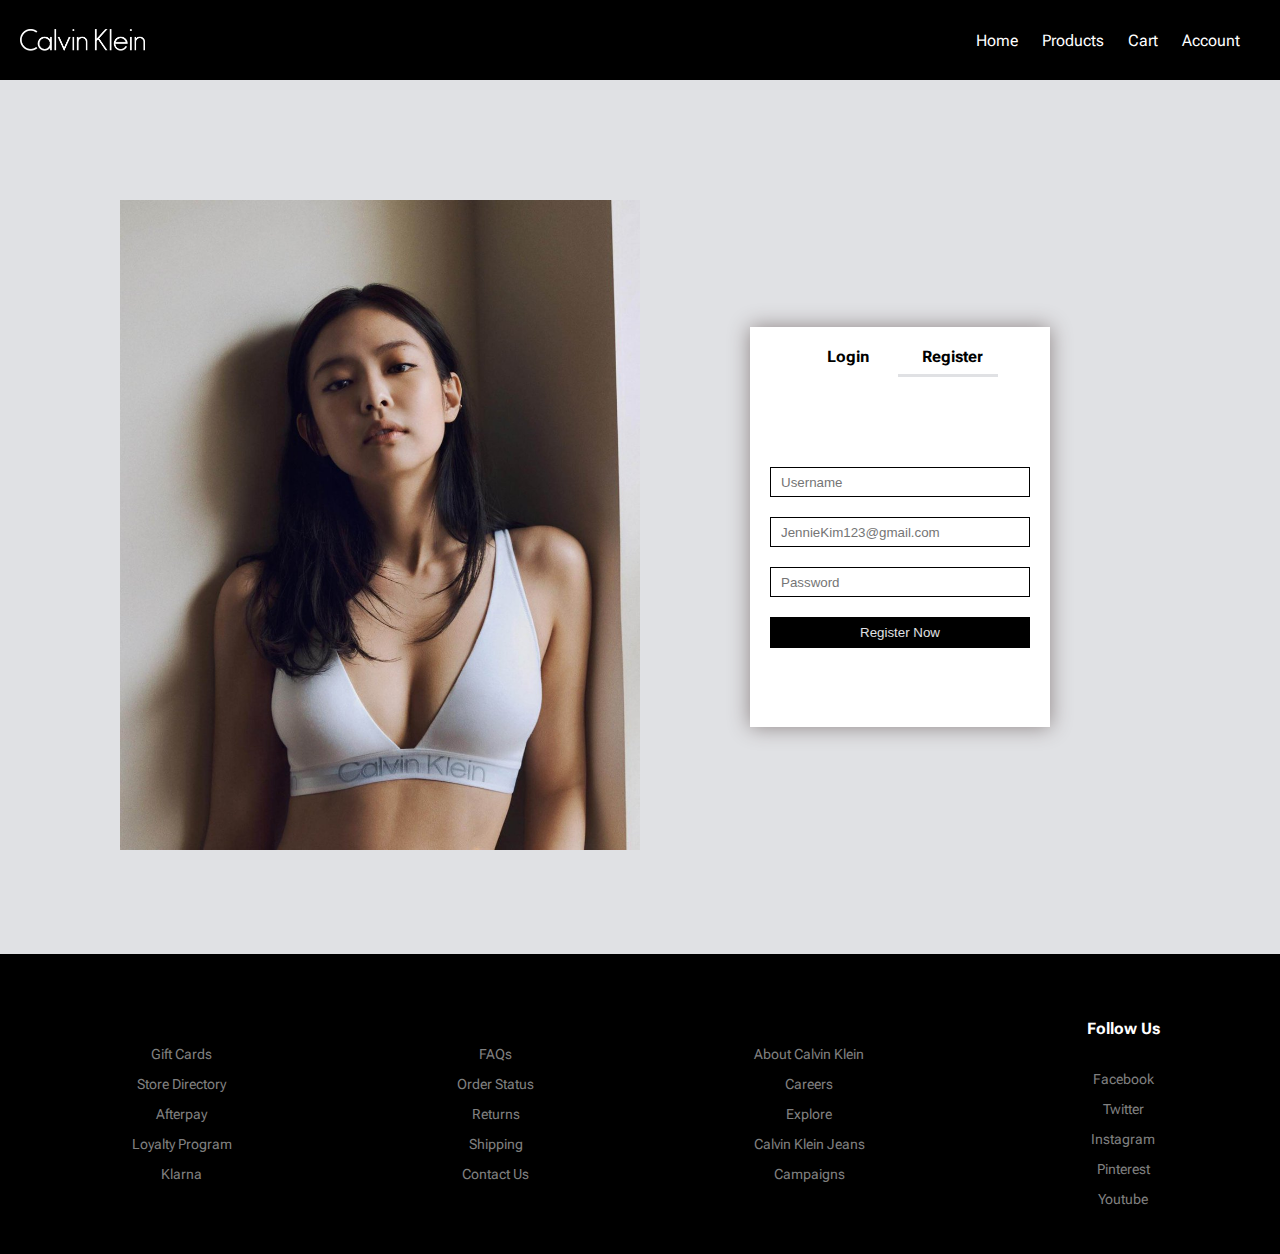
<file: account.html>
<!DOCTYPE html>
<html lang="en">
  <head>
    <meta charset="UTF-8" />
    <meta http-equiv="X-UA-Compatible" content="IE=edge" />
    <meta name="viewport" content="width=device-width, initial-scale=1.0" />
    <title>Account Page</title>
    <link rel="stylesheet" href="account.css" />
    <link
      href="https://fonts.googleapis.com/css2?family=Roboto+Flex:opsz,wght@8..144,200&display=swap"
      rel="stylesheet"
    />
    <link
      href="https://fonts.googleapis.com/css2?family=Roboto&display=swap"
      rel="stylesheet"
    />
    <link
      href="https://maxcdn.bootstrapcdn.com/font-awesome/4.2.0/css/font-awesome.min.css"
      rel="stylesheet"
    />
  </head>
  <body>
    <!-------header--------->
    <div class="header">
      <div id="nav-bar">
        <img src="img/ckwhite.png" alt="logo" width="125px" />
        <nav>
          <ul id="MenuItems">
            <li><a href="index.html" class="nav-link">Home</a></li>
            <li><a href="product.html" class="nav-link">Products</a></li>
            <li><a href="cart.html" class="nav-link">Cart</a></li>
            <li><a href="#order" class="nav-link">Account</a></li>
          </ul>
        </nav>
        <img src="img/icon.jpg" class="menu-icon" onclick="menutoggle()">
      </div>
    </div>
    <!------header end-------->
    <!------account--------->
    <div class="account-page">
      <div class="container2">
        <div class="row">
          <div class="col-2">
            <img src="img/jeno.jpg" width="100%" />
          </div>
          <div class="col-2">
            <div class="form-container">
              <div class="form-btn">
                <span onclick="login()">Login</span>
                <span onclick="register()">Register</span>
                <hr id="indicator" />
              </div>
              <form id="loginform">
                <input type="text" placeholder="Username" />
                <input type="password" placeholder="Password" />
                <button type="submit" class="btn">Login</button>
                <a href="" style="color: black">Forgot password</a>
              </form>
                <form id="regform" action="thankyou.html" method="get">
                  <input
                    type="Username"
                    name="Username"
                    id="Username"
                    placeholder="Username"
                  />
                  <input
                    type="email"
                    name="email"
                    id="email"
                    placeholder="JennieKim123@gmail.com"
                  />
                  <input type="password" placeholder="Password" />

                  <button type="submit" class="btn" input type="submit">
                    Register Now
                  </button>
                </form>
              </form>
            </div>
          </div>
        </div>
      </div>
    </div>
    <!-----Footer----->
    <div class="footer">
      <div class="container3">
        <div class="row">
          <div class="footer-col-1">
            <ul>
              <li>Gift Cards</li>
              <li>Store Directory</li>
              <li>Afterpay</li>
              <li>Loyalty Program</li>
              <li>Klarna</li>
            </ul>
          </div>
          <div class="footer-col-2">
            <ul>
              <li>FAQs</li>
              <li>Order Status</li>
              <li>Returns</li>
              <li>Shipping</li>
              <li>Contact Us</li>
            </ul>
          </div>
          <div class="footer-col-3">
            <ul>
              <li>About Calvin Klein</li>
              <li>Careers</li>
              <li>Explore</li>
              <li>Calvin Klein Jeans</li>
              <li>Campaigns</li>
            </ul>
          </div>
          <div class="footer-col-4">
            <h3>Follow Us</h3>
            <ul>
              <li>Facebook</li>
              <li>Twitter</li>
              <li>Instagram</li>
              <li>Pinterest</li>
              <li>Youtube</li>
            </ul>
          </div>
        </div>
      </div>
    </div>
    <!-----footer end------>
    <script>
      const loginform = document.getElementById("loginform");
      const regform = document.getElementById("regform");
      const indicator = document.getElementById("indicator");

      function register() {
        regform.style.transform = "translateX(0px)";
        loginform.style.transform = "translateX(0px)";
        indicator.style.transform = "translateX(100px)";
      }

      function login() {
        regform.style.transform = "translateX(300px)";
        loginform.style.transform = "translateX(300px)";
        indicator.style.transform = "translateX(0px)";
      }
    </script>
    <script>
       const MenuItems = document.getElementById("MenuItems");

        MenuItems.style.maxHeight = "0px";

        function menutoggle(){
          if(MenuItems.style.maxHeight == "0px")
          {
            MenuItems.style.maxHeight = "200px";
          }
          else
          {MenuItems.style.maxHeight = "0px";
        }
        }
    </script>
  </body>
</html>
</file>
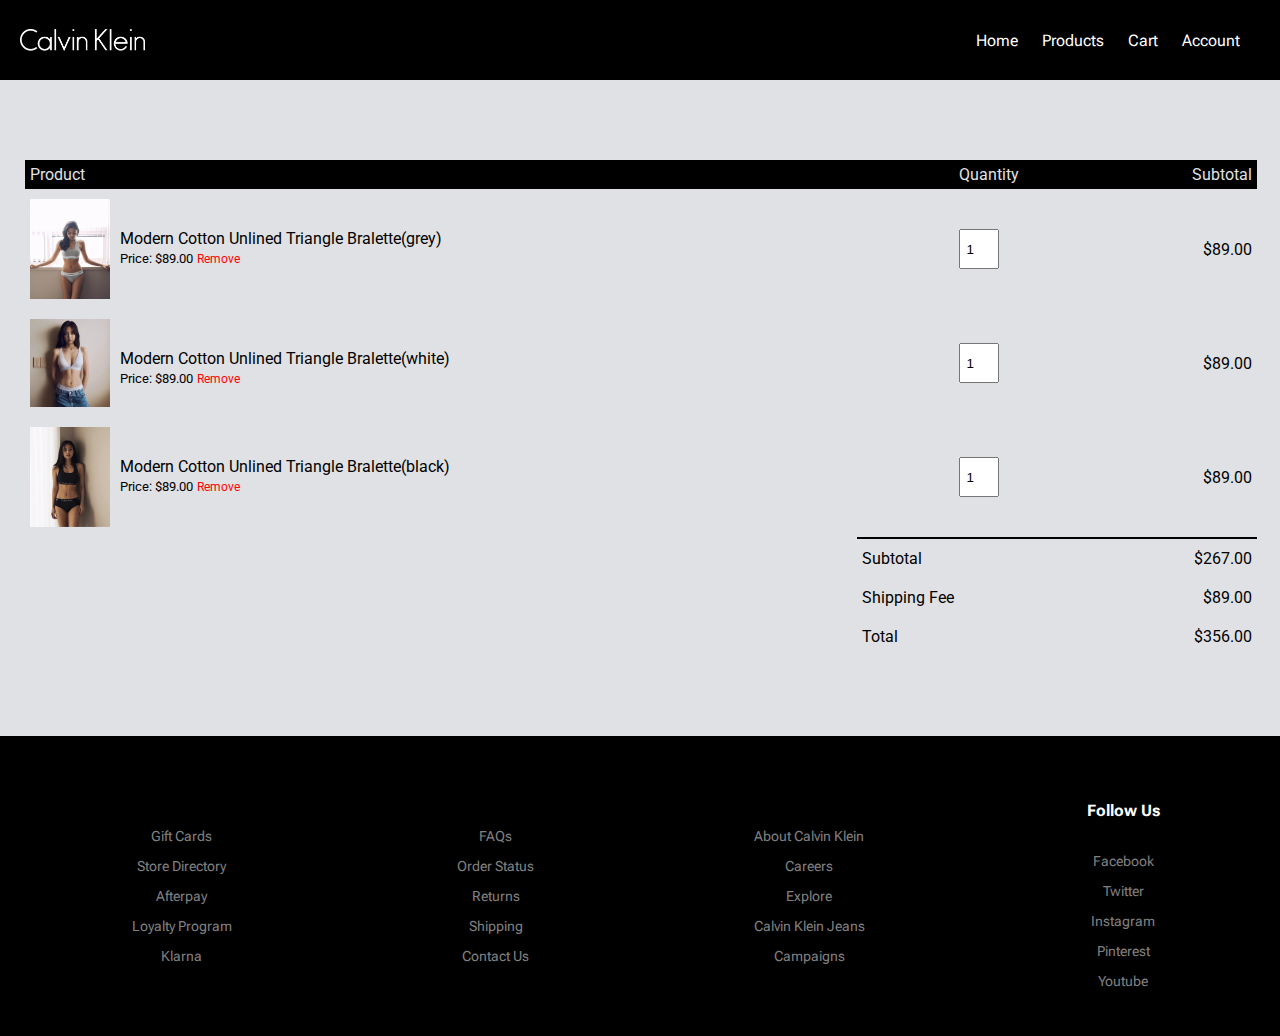
<file: cart.html>
<!DOCTYPE html>
<html lang="en">
  <head>
    <meta charset="UTF-8" />
    <meta http-equiv="X-UA-Compatible" content="IE=edge" />
    <meta name="viewport" content="width=device-width, initial-scale=1.0" />
    <title>Cart Page</title>
    <link rel="stylesheet" href="cart.css" />
    <link
      href="https://fonts.googleapis.com/css2?family=Roboto+Flex:opsz,wght@8..144,200&display=swap"
      rel="stylesheet"
    />
    <link
      href="https://fonts.googleapis.com/css2?family=Roboto&display=swap"
      rel="stylesheet"
    />
    <link
      href="https://maxcdn.bootstrapcdn.com/font-awesome/4.2.0/css/font-awesome.min.css"
      rel="stylesheet"
    />
  </head>
  <body>
    <!-------header--------->
    <div class="header">
      <div id="nav-bar">
        <img src="img/ckwhite.png" alt="logo" width="125px" />
        <nav>
          <ul id="MenuItems">
            <li><a href="index.html" class="nav-link">Home</a></li>
            <li><a href="product.html" class="nav-link">Products</a></li>
            <li><a href="cart.html" class="nav-link">Cart</a></li>
            <li><a href="account.html" class="nav-link">Account</a></li>
          </ul>
        </nav>
        <img src="img/icon.jpg" class="menu-icon" onclick="menutoggle()" />
      </div>
    </div>
    <!------header end-------->
    <!--------cart item------->
    <div class="container4 cart-page">
      <table>
        <tr>
          <th>Product</th>
          <th>Quantity</th>
          <th>Subtotal</th>
        </tr>
        <tr>
          <td>
            <div class="cart-info">
              <img src="img/pp1.jpg" width="300px" height="auto" />
              <div>
                <p>Modern Cotton Unlined Triangle Bralette(grey)</p>
                <small>Price: $89.00</small>
                <a href="">Remove</a>
              </div>
            </div>
          </td>
          <td><input type="number" value="1" /></td>
          <td>$89.00</td>
        </tr>
        <tr>
          <td>
            <div class="cart-info">
              <img src="img/jen1.jpg" width="300px" height="auto" />
              <div>
                <p>Modern Cotton Unlined Triangle Bralette(white)</p>
                <small>Price: $89.00</small>
                <a href="">Remove</a>
              </div>
            </div>
          </td>
          <td><input type="number" value="1" /></td>
          <td>$89.00</td>
        </tr>
        <tr>
          <td>
            <div class="cart-info">
              <img src="img/jen3.jpg" width="300px" height="auto" />
              <div>
                <p>Modern Cotton Unlined Triangle Bralette(black)</p>
                <small>Price: $89.00</small>
                <a href="">Remove</a>
              </div>
            </div>
          </td>
          <td><input type="number" value="1" /></td>
          <td>$89.00</td>
        </tr>
      </table>

      <div class="total-price">
        <table>
          <tr>
            <td>Subtotal</td>
            <td>$267.00</td>
          </tr>
          <tr>
            <td>Shipping Fee</td>
            <td>$89.00</td>
          </tr>
          <tr>
            <td>Total</td>
            <td>$356.00</td>
          </tr>
        </table>
      </div>
    </div>
    <!-----Footer----->
    <div class="footer">
      <div class="container3">
        <div class="row">
          <div class="footer-col-1">
            <ul>
              <li>Gift Cards</li>
              <li>Store Directory</li>
              <li>Afterpay</li>
              <li>Loyalty Program</li>
              <li>Klarna</li>
            </ul>
          </div>
          <div class="footer-col-2">
            <ul>
              <li>FAQs</li>
              <li>Order Status</li>
              <li>Returns</li>
              <li>Shipping</li>
              <li>Contact Us</li>
            </ul>
          </div>
          <div class="footer-col-3">
            <ul>
              <li>About Calvin Klein</li>
              <li>Careers</li>
              <li>Explore</li>
              <li>Calvin Klein Jeans</li>
              <li>Campaigns</li>
            </ul>
          </div>
          <div class="footer-col-4">
            <h3>Follow Us</h3>
            <ul>
              <li>Facebook</li>
              <li>Twitter</li>
              <li>Instagram</li>
              <li>Pinterest</li>
              <li>Youtube</li>
            </ul>
          </div>
        </div>
      </div>
    </div>
    <!-----footer end------>
    <script>
      const MenuItems = document.getElementById("MenuItems");

      MenuItems.style.maxHeight = "0px";

      function menutoggle() {
        if (MenuItems.style.maxHeight == "0px") {
          MenuItems.style.maxHeight = "200px";
        } else {
          MenuItems.style.maxHeight = "0px";
        }
      }
    </script>
  </body>
</html>
</file>
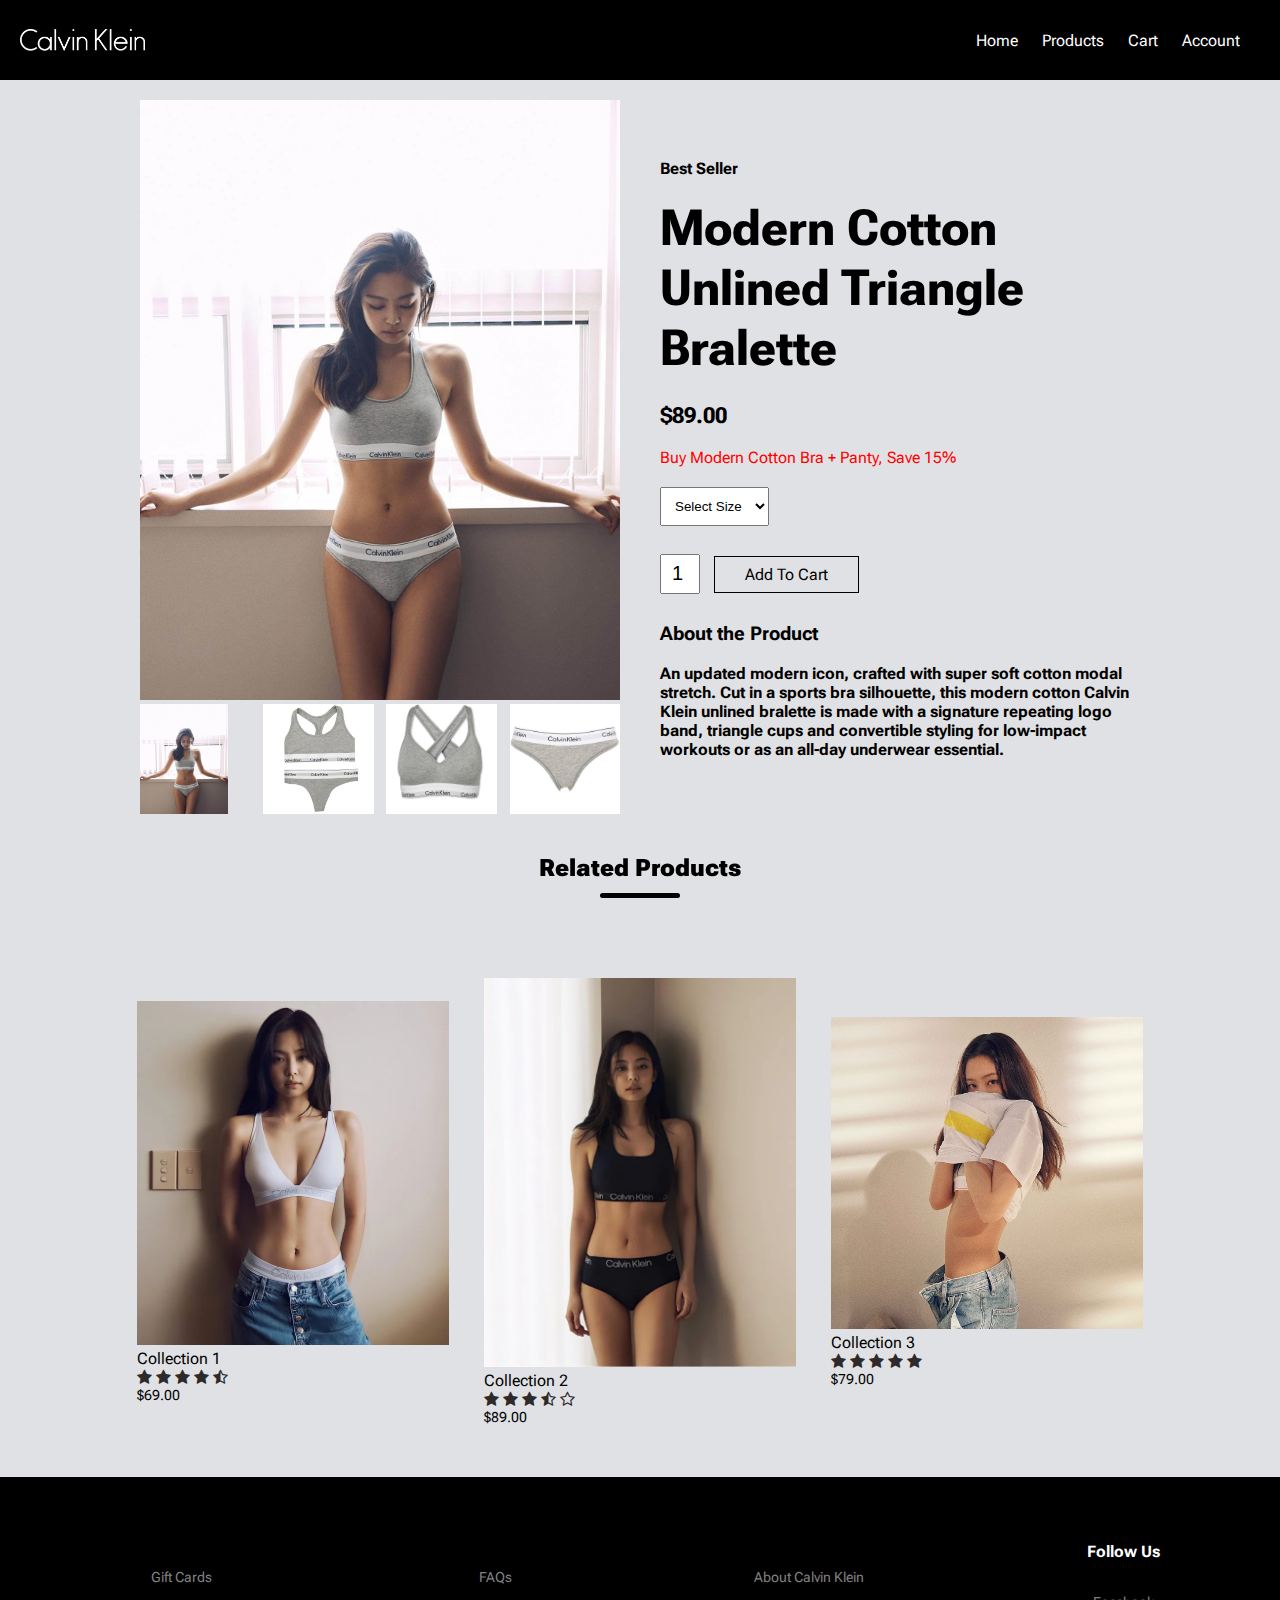
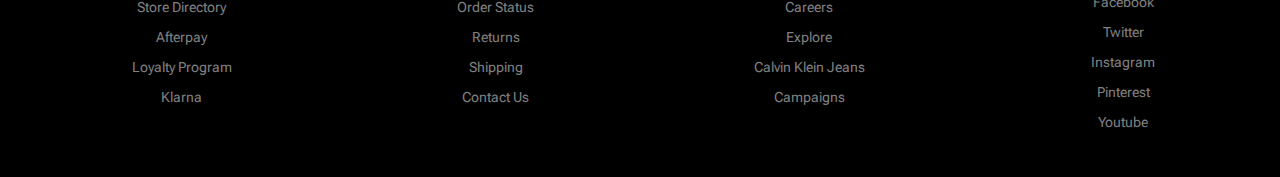
<file: product.html>
<!DOCTYPE html>
<html lang="en">
  <head>
    <meta charset="UTF-8" />
    <meta http-equiv="X-UA-Compatible" content="IE=edge" />
    <meta name="viewport" content="width=device-width, initial-scale=1.0" />
    <title>Product Page</title>
    <link rel="stylesheet" href="product.css" />
    <link
      href="https://fonts.googleapis.com/css2?family=Roboto+Flex:opsz,wght@8..144,200&display=swap"
      rel="stylesheet"
    />
    <link
      href="https://maxcdn.bootstrapcdn.com/font-awesome/4.2.0/css/font-awesome.min.css"
      rel="stylesheet"
    />
  </head>
  <body>
   <!-------header------->
    <div class="header">
      <div id="nav-bar">
        <img src="img/ckwhite.png" alt="logo" width="125px"  />
        <nav>
          <ul id="MenuItems">
            <li><a href="index.html" class="nav-link">Home</a></li>
            <li><a href="#categories" class="nav-link">Products</a></li>
            <li><a href="cart.html" class="nav-link">Cart</a></li>
            <li><a href="account.html" class="nav-link">Account</a></li>
          </ul>
        </nav>
        <img src="img/icon.jpg" class="menu-icon" onclick="menutoggle()">
      </div>
    </div>
    <!----Product Details-------->
    <div class="container2 product">
        <div class="row">
            <div class="col-2">
                <img src="img/pp1.jpg" width="100%" id="pp1Img">
               <div class="small-img-row">
                <div class="small-img-col">
                    <img src="img/pp1.jpg" width="80%" class="smallImg"> 
                 </div>
                   <div class="small-img-col">
                      <img src="img/pp2.jpg" width="100%" class="smallImg"> 
                   </div>
                <div class="small-img-col">
                   <img src="img/pp3.jpg" width="100%" class="smallImg"> 
                </div>
                <div class="small-img-col">
                   <img src="img/pp4.jpg" width="100%" class="smallImg"> 
                </div>
            </div> 
        </div>
        <div class="col-2">
            <p><b> Best Seller</b></p>
            <h1>Modern Cotton Unlined Triangle Bralette</h1>
            <h4>$89.00</h4>
            <p style="color:red">Buy Modern Cotton Bra + Panty, Save 15%</p>
            <select>
                <option>Select Size</option>
                <option>Small</option>
                <option>Medium</option>
                <option>Large</option>
                <option>XL</option>
                <option>XXL</option>
            </select>
            <input type="number" value="1">
            <a href="cart.html" class="btn">Add To Cart</a>
            <h3>About the Product</h3> <br>
            <p><strong> An updated modern icon, crafted with super soft cotton modal stretch. Cut in a sports bra silhouette, this modern cotton Calvin Klein unlined bralette is made with a signature repeating logo band, triangle cups and convertible styling for low-impact workouts or as an all-day underwear essential.</strong>
            </p>
        </div>
        </div>
    </div>

    <!--------- Featured Products/ratings --------->
    <div class="categories">
      <div id="categories">
      <div class="container2">
        <h2 class="title"><b>Related Products</b></h2>
        <div class="row">
          <div class="col-3">
            <img src="img/jen1.jpg" width="340px" height="400px" />
            <h4>Collection 1</h4>
            <div class="rating">
              <i class="fa fa-star"></i>
              <i class="fa fa-star"></i>
              <i class="fa fa-star"></i>
              <i class="fa fa-star"></i>
              <i class="fa fa-star-half-o"></i>
            </div>
            <p>$69.00</p>
          </div>
          <div class="col-3">
            <img src="img/jen3.jpg" width="340px" height="400px" />
            <h4>Collection 2</h4>
            <div class="rating">
              <i class="fa fa-star"></i>
              <i class="fa fa-star"></i>
              <i class="fa fa-star"></i>
              <i class="fa fa-star-half-o"></i>
              <i class="fa fa-star-o"></i>
            </div>
            <p>$89.00</p>
          </div>
          <div class="col-3">
            <img src="img/jen2.1.jpg" width="340px" height="400px" />
            <h4>Collection 3</h4>
            <div class="rating">
              <i class="fa fa-star"></i>
              <i class="fa fa-star"></i>
              <i class="fa fa-star"></i>
              <i class="fa fa-star"></i>
              <i class="fa fa-star"></i>
            </div>
            <p>$79.00</p>
          </div>
        </div>
      </div>
    </div>
    <!-----Footer----->
    <div class="footer">
      <div class="container3">
        <div class="row">
          <div class="footer-col-1">
            <ul>
              <li>Gift Cards</li>
              <li>Store Directory</li>
              <li>Afterpay</li>
              <li>Loyalty Program</li>
              <li>Klarna</li>
            </ul>
          </div>
          <div class="footer-col-2">
            <ul>
              <li>FAQs</li>
              <li>Order Status</li>
              <li>Returns</li>
              <li>Shipping</li>
              <li>Contact Us</li>
            </ul>
          </div>
          <div class="footer-col-3">
            <ul>
              <li>About Calvin Klein</li>
              <li>Careers</li>
              <li>Explore</li>
              <li>Calvin Klein Jeans</li>
              <li>Campaigns</li>
            </ul>
          </div>
          <div class="footer-col-4">
            <h3>Follow Us</h3>
            <ul>
              <li>Facebook</li>
              <li>Twitter</li>
              <li>Instagram</li>
              <li>Pinterest</li>
              <li>Youtube</li>
            </ul>
          </div>
        </div>
      </div>
    </div>
    <!-----js----->
    <script>
        const pp1Img = document.getElementById("pp1Img");
       const smallImg = document.getElementsByClassName("smallImg");
    
        smallImg[0].onclick = function()
        {
            pp1Img.src = smallImg[0].src
        }
        smallImg[1].onclick = function()
        {
            pp1Img.src = smallImg[1].src
        }
        smallImg[2].onclick = function()
        {
            pp1Img.src = smallImg[2].src
        }
        smallImg[3].onclick = function()
        {
            pp1Img.src = smallImg[3].src
        }
        </script>
        <script>
            const MenuItems = document.getElementById("MenuItems");

        MenuItems.style.maxHeight = "0px";

        function menutoggle(){
          if(MenuItems.style.maxHeight == "0px")
          {
            MenuItems.style.maxHeight = "200px";
          }
          else
          {MenuItems.style.maxHeight = "0px";
        }
        }
    </script>
        </script>
  </body>
</html>
</file>
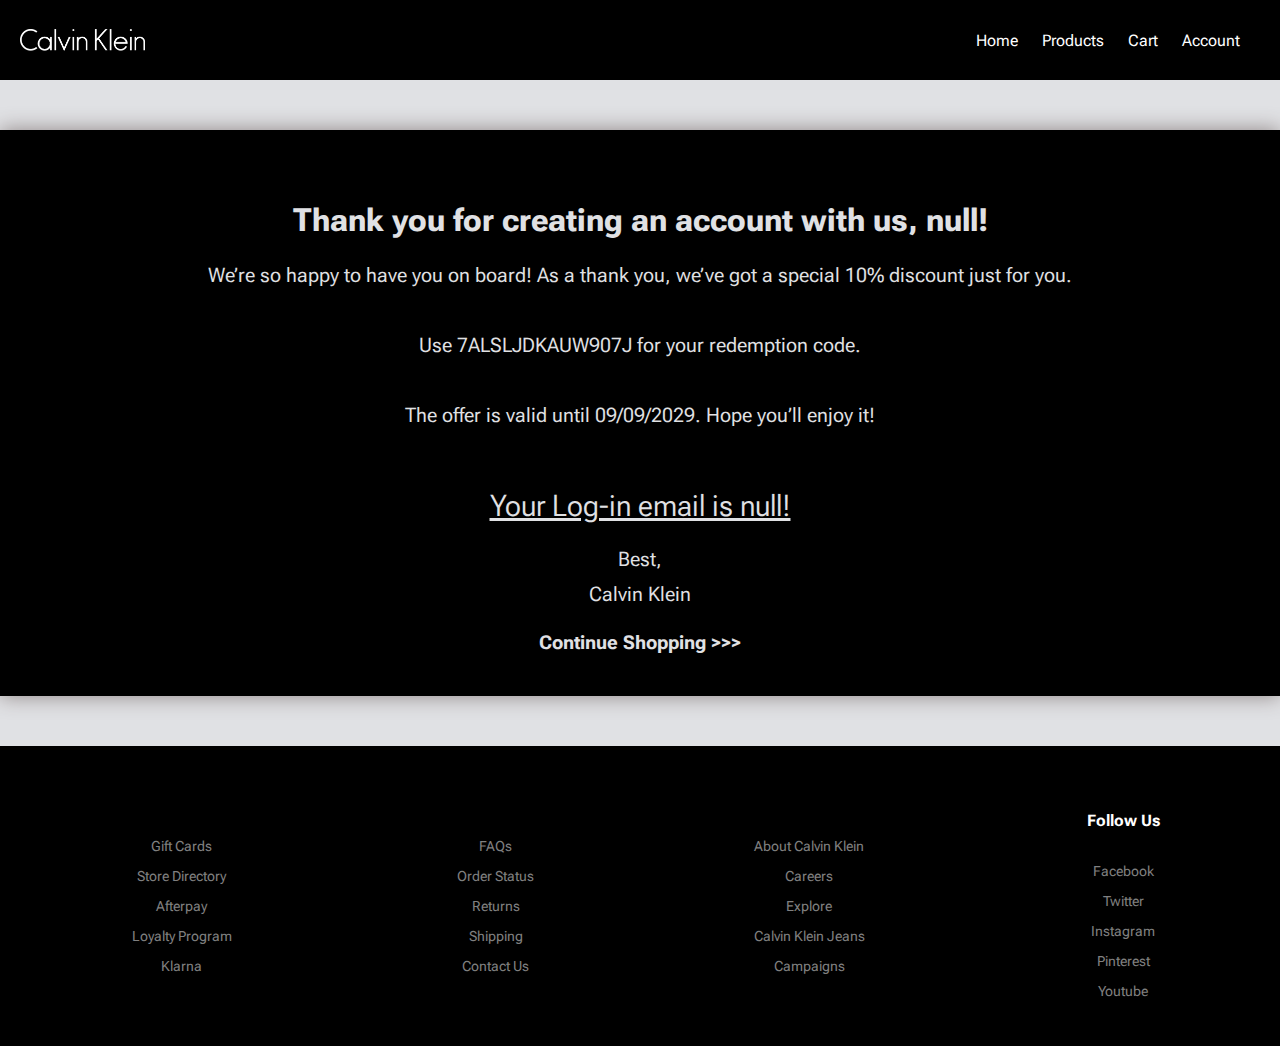
<file: thankyou.html>
<!DOCTYPE html>
<html lang="en">
  <head>
    <meta charset="UTF-8" />
    <meta http-equiv="X-UA-Compatible" content="IE=edge" />
    <meta name="viewport" content="width=device-width, initial-scale=1.0" />
    <title>Account Page</title>
    <link rel="stylesheet" href="thankyou.css" />
    <script src="thanku.js" defer></script>
    <link
      href="https://fonts.googleapis.com/css2?family=Roboto+Flex:opsz,wght@8..144,200&display=swap"
      rel="stylesheet"
    />
    <link
      href="https://fonts.googleapis.com/css2?family=Roboto&display=swap"
      rel="stylesheet"
    />
    <link
      href="https://maxcdn.bootstrapcdn.com/font-awesome/4.2.0/css/font-awesome.min.css"
      rel="stylesheet"
    />
  </head>
  <body>
     <!-------header--------->
     <div class="header">
      <div id="nav-bar">
        <img src="img/ckwhite.png" alt="logo" width="125px" />
        <nav>
          <ul id="MenuItems">
            <li><a href="index.html" class="nav-link">Home</a></li>
            <li><a href="product.html" class="nav-link">Products</a></li>
            <li><a href="cart.html" class="nav-link">Cart</a></li>
            <li><a href="#order" class="nav-link">Account</a></li>
          </ul>
        </nav>
        <img src="img/icon.jpg" class="menu-icon" onclick="menutoggle()">
      </div>
    </div>
    <!------header end-------->
    <!------Thank you!-------->
    <div class="thanks-container">
      <div class="row">
              <div class="yay">
                <h1 class="complete" data-name>
                  Thank you for creating an account with us.
                </h1>
                <br />
                <p class="owe">
                  We’re so happy to have you on board! As a thank you, we’ve got a special 10% discount just for you. <br> <br> Use 7ALSLJDKAUW907J for your redemption code. <br> <br>
                  The offer is valid until 09/09/2029. Hope you’ll enjoy it! <br> <br>
                  <p class="your"  data-email></p> <br>
                  <p class="owe">
                  Best, <br>
                  Calvin Klein
                  </p>
                  <a href="product.html">
                  <h3 class="continue">
                    Continue Shopping >>>
                  </h4></a></p>
  
              </div>
            </div>
            </div>
          </div>
        </div>
           <!-----Footer----->
    <div class="footer">
      <div class="container3">
        <div class="row">
          <div class="footer-col-1">
            <ul>
              <li>Gift Cards</li>
              <li>Store Directory</li>
              <li>Afterpay</li>
              <li>Loyalty Program</li>
              <li>Klarna</li>
            </ul>
          </div>
          <div class="footer-col-2">
            <ul>
              <li>FAQs</li>
              <li>Order Status</li>
              <li>Returns</li>
              <li>Shipping</li>
              <li>Contact Us</li>
            </ul>
          </div>
          <div class="footer-col-3">
            <ul>
              <li>About Calvin Klein</li>
              <li>Careers</li>
              <li>Explore</li>
              <li>Calvin Klein Jeans</li>
              <li>Campaigns</li>
            </ul>
          </div>
          <div class="footer-col-4">
            <h3>Follow Us</h3>
            <ul>
              <li>Facebook</li>
              <li>Twitter</li>
              <li>Instagram</li>
              <li>Pinterest</li>
              <li>Youtube</li>
            </ul>
          </div>
        </div>
      </div>
    </div>
    <!-----footer end------>
    <script>
        const MenuItems = document.getElementById("MenuItems");

        MenuItems.style.maxHeight = "0px";

        function menutoggle(){
          if(MenuItems.style.maxHeight == "0px")
          {
            MenuItems.style.maxHeight = "200px";
          }
          else
          {MenuItems.style.maxHeight = "0px";
        }
        }
    </script>
  </body>
</html>
</file>
<file: account.css>
.col-3 {
  -ms-flex-preferred-size: 30%;
      flex-basis: 30%;
  min-width: 200px;
  margin-bottom: 5%;
  -webkit-transition: -webkit-transform 0.5s;
  transition: -webkit-transform 0.5s;
  transition: transform 0.5s;
  transition: transform 0.5s, -webkit-transform 0.5s;
}

.col-3 img {
  width: 100%;
  height: auto;
}

.container2 {
  max-width: 1080px;
  margin: auto;
  padding-left: 20px;
  padding-right: 20px;
}

.title {
  text-align: center;
  margin: 0 auto 80px;
  position: relative;
  line-height: 60px;
  color: black;
}

.title::after {
  content: '';
  background: black;
  width: 80px;
  height: 5px;
  border-radius: 5px;
  position: absolute;
  bottom: 0;
  left: 50%;
  -webkit-transform: translateX(-50%);
          transform: translateX(-50%);
}

h4 {
  color: black;
  font-weight: normal;
}

.col-3 p {
  font-size: 14px;
}

.rating .fa {
  color: #2f2a2a;
}

.col-3:hover {
  -webkit-transform: translateY(-5px);
          transform: translateY(-5px);
}

#nav-bar {
  position: fixed;
  top: 0px;
  width: 100%;
  height: 80px;
  display: -webkit-box;
  display: -ms-flexbox;
  display: flex;
  -webkit-box-align: center;
      -ms-flex-align: center;
          align-items: center;
  padding: 20px;
  background: black;
}

nav {
  -webkit-box-flex: 1;
      -ms-flex: 1;
          flex: 1;
  text-align: right;
}

nav ul {
  display: inline-block;
  list-style-type: none;
}

nav ul li {
  display: inline-block;
  margin-right: 20px;
}

a {
  text-decoration: none;
  color: white;
}

p {
  color: black;
}

.container {
  max-width: 100%;
  margin: auto;
  margin-top: 80px;
  padding-left: 25px;
  padding-right: 23px;
  background: #b5a292;
  background-size: 250%;
}

.menu-icon {
  width: 28px;
  margin-left: 20px;
  display: none;
}

.row {
  display: -webkit-box;
  display: -ms-flexbox;
  display: flex;
  -webkit-box-align: center;
      -ms-flex-align: center;
          align-items: center;
  -ms-flex-wrap: wrap;
      flex-wrap: wrap;
  -ms-flex-pack: distribute;
      justify-content: space-around;
}

.col-2 {
  -ms-flex-preferred-size: 50%;
      flex-basis: 50%;
  min-width: 300px;
}

.col-2 img {
  max-width: 100%;
  height: auto;
  padding: 50px 0;
}

.col-2 h1 {
  font-size: 50px;
  line-height: 60px;
  margin: 25px 0;
  margin-top: 20px;
}

.btn {
  display: inline-block;
  background: transparent;
  color: black;
  padding: 8px 30px;
  margin: 30px 0;
  border: 1px solid black;
  -webkit-transition: background 0.5s;
  transition: background 0.5s;
}

.btn:hover {
  background: black;
  color: white;
}

.header .row {
  margin-top: 70px;
}

@media (max-width: 500px) {
  #header {
    padding: 0;
  }
  .jen1 {
    max-width: 100%;
    height: auto;
    padding: 50px 0;
    -webkit-filter: none;
            filter: none;
  }
}

@media only screen and (max-width: 800px) {
  nav ul {
    position: absolute;
    top: 70px;
    left: 0;
    background: black;
    width: 100%;
    overflow: hidden;
    -webkit-transition: max-height 0.5s;
    transition: max-height 0.5s;
  }
  nav ul li {
    display: block;
    margin-right: 50px;
    margin-top: 10px;
    margin-bottom: 10px;
  }
  nav ul li a {
    color: white;
  }
  .menu-icon {
    display: block;
    cursor: pointer;
  }
}

.footer {
  background: black;
  color: #E0E1E4;
  font-size: 14px;
  padding: 60px 0 20px;
  text-align: center;
  line-height: 30px;
}

.footer h3 {
  margin-bottom: 20px;
  color: white;
}

.footer-col-1, .footer-col-2, .footer-col-3, .footer-col-4 {
  min-width: 250px;
  margin-bottom: 20px;
  -ms-flex-preferred-size: 25%;
      flex-basis: 25%;
}

.footer ul {
  list-style-type: none;
  color: gray;
}

.container3 {
  max-width: 1300px;
  margin: auto;
  padding-left: 25px;
  background-color: black;
}

* {
  margin: 0;
  padding: 0;
  -webkit-box-sizing: border-box;
          box-sizing: border-box;
}

#nav-bar {
  position: absolute;
  top: 0px;
  width: 100%;
  height: 80px;
  display: -webkit-box;
  display: -ms-flexbox;
  display: flex;
  -webkit-box-align: center;
      -ms-flex-align: center;
          align-items: center;
  padding: 20px;
  background: black;
}

body {
  background-color: #E0E1E4;
  background-size: cover;
  font-family: "Roboto Flex", sans-serif;
}

.account-page {
  padding: 50px 0;
  background: #E0E1E4;
}

.account-page img {
  margin-top: 100px;
}

.form-container {
  background: white;
  width: 300px;
  height: 400px;
  position: relative;
  text-align: center;
  padding: 20px 0;
  margin: auto;
  -webkit-box-shadow: 0 0 20px 0 #8e8585;
          box-shadow: 0 0 20px 0 #8e8585;
  margin-top: 100px;
  overflow: hidden;
}

.form-container span {
  font-weight: bold;
  padding: 0 10px;
  color: black;
  cursor: pointer;
  width: 100px;
  display: inline-block;
}

.form-btn {
  display: inline-block;
}

.form-container form {
  max-width: 300px;
  padding: 0 20px;
  position: absolute;
  top: 130px;
  -webkit-transition: -webkit-transform 1s;
  transition: -webkit-transform 1s;
  transition: transform 1s;
  transition: transform 1s, -webkit-transform 1s;
}

form input {
  width: 100%;
  height: 30px;
  margin: 10px 0;
  padding: 0 10px;
  border: 1px solid black;
}

form .btn {
  width: 100%;
  border: none;
  cursor: pointer;
  margin: 10px 0;
  background-color: black;
  color: #E0E1E4;
  -webkit-transition: -webkit-transform 0.5s;
  transition: -webkit-transform 0.5s;
  transition: transform 0.5s;
  transition: transform 0.5s, -webkit-transform 0.5s;
  font: "Roboto Flex", sans-serif;
}

form:hover .btn {
  background-color: #bab5b5;
  color: black;
}

form .btn:focus {
  outline: none;
}

#loginform {
  left: -300px;
}

#regform {
  left: 0;
}

form a {
  font-size: 12px;
}

#indicator {
  width: 100px;
  border: none;
  background: #E0E1E4;
  height: 3px;
  margin-top: 8px;
  -webkit-transform: translateX(100px);
          transform: translateX(100px);
}
/*# sourceMappingURL=account.css.map */
</file>
<file: cart.css>
.col-3 {
  -ms-flex-preferred-size: 30%;
      flex-basis: 30%;
  min-width: 200px;
  margin-bottom: 5%;
  -webkit-transition: -webkit-transform 0.5s;
  transition: -webkit-transform 0.5s;
  transition: transform 0.5s;
  transition: transform 0.5s, -webkit-transform 0.5s;
}

.col-3 img {
  width: 100%;
  height: auto;
}

.container2 {
  max-width: 1080px;
  margin: auto;
  padding-left: 20px;
  padding-right: 20px;
}

.title {
  text-align: center;
  margin: 0 auto 80px;
  position: relative;
  line-height: 60px;
  color: black;
}

.title::after {
  content: '';
  background: black;
  width: 80px;
  height: 5px;
  border-radius: 5px;
  position: absolute;
  bottom: 0;
  left: 50%;
  -webkit-transform: translateX(-50%);
          transform: translateX(-50%);
}

h4 {
  color: black;
  font-weight: normal;
}

.col-3 p {
  font-size: 14px;
}

.rating .fa {
  color: #2f2a2a;
}

.col-3:hover {
  -webkit-transform: translateY(-5px);
          transform: translateY(-5px);
}

#nav-bar {
  position: fixed;
  top: 0px;
  width: 100%;
  height: 80px;
  display: -webkit-box;
  display: -ms-flexbox;
  display: flex;
  -webkit-box-align: center;
      -ms-flex-align: center;
          align-items: center;
  padding: 20px;
  background: black;
}

nav {
  -webkit-box-flex: 1;
      -ms-flex: 1;
          flex: 1;
  text-align: right;
}

nav ul {
  display: inline-block;
  list-style-type: none;
}

nav ul li {
  display: inline-block;
  margin-right: 20px;
}

a {
  text-decoration: none;
  color: white;
}

p {
  color: black;
}

.container {
  max-width: 100%;
  margin: auto;
  margin-top: 80px;
  padding-left: 25px;
  padding-right: 23px;
  background: #b5a292;
  background-size: 250%;
}

.menu-icon {
  width: 28px;
  margin-left: 20px;
  display: none;
}

.row {
  display: -webkit-box;
  display: -ms-flexbox;
  display: flex;
  -webkit-box-align: center;
      -ms-flex-align: center;
          align-items: center;
  -ms-flex-wrap: wrap;
      flex-wrap: wrap;
  -ms-flex-pack: distribute;
      justify-content: space-around;
}

.col-2 {
  -ms-flex-preferred-size: 50%;
      flex-basis: 50%;
  min-width: 300px;
}

.col-2 img {
  max-width: 100%;
  height: auto;
  padding: 50px 0;
}

.col-2 h1 {
  font-size: 50px;
  line-height: 60px;
  margin: 25px 0;
  margin-top: 20px;
}

.btn {
  display: inline-block;
  background: transparent;
  color: black;
  padding: 8px 30px;
  margin: 30px 0;
  border: 1px solid black;
  -webkit-transition: background 0.5s;
  transition: background 0.5s;
}

.btn:hover {
  background: black;
  color: white;
}

.header .row {
  margin-top: 70px;
}

@media (max-width: 500px) {
  #header {
    padding: 0;
  }
  .jen1 {
    max-width: 100%;
    height: auto;
    padding: 50px 0;
    -webkit-filter: none;
            filter: none;
  }
}

@media only screen and (max-width: 800px) {
  nav ul {
    position: absolute;
    top: 70px;
    left: 0;
    background: black;
    width: 100%;
    overflow: hidden;
    -webkit-transition: max-height 0.5s;
    transition: max-height 0.5s;
  }
  nav ul li {
    display: block;
    margin-right: 50px;
    margin-top: 10px;
    margin-bottom: 10px;
  }
  nav ul li a {
    color: white;
  }
  .menu-icon {
    display: block;
    cursor: pointer;
  }
}

.footer {
  background: black;
  color: #E0E1E4;
  font-size: 14px;
  padding: 60px 0 20px;
  text-align: center;
  line-height: 30px;
}

.footer h3 {
  margin-bottom: 20px;
  color: white;
}

.footer-col-1, .footer-col-2, .footer-col-3, .footer-col-4 {
  min-width: 250px;
  margin-bottom: 20px;
  -ms-flex-preferred-size: 25%;
      flex-basis: 25%;
}

.footer ul {
  list-style-type: none;
  color: gray;
}

.container3 {
  max-width: 1300px;
  margin: auto;
  padding-left: 25px;
  background-color: black;
}

* {
  margin: 0;
  padding: 0;
  -webkit-box-sizing: border-box;
          box-sizing: border-box;
}

body {
  background-color: #E0E1E4;
  background-size: cover;
  font-family: "Roboto Flex", sans-serif;
}

.container4 {
  max-width: 100%;
  margin: auto;
  margin-top: 80px;
  padding-left: 25px;
  padding-right: 23px;
  background: #E0E1E4;
  padding-top: 80px;
  font-family: 'Roboto', sans-serif;
}

.cart-page {
  margin: 80px auto;
}

table {
  width: 100%;
  border-collapse: collapse;
}

.cart-info {
  display: -webkit-box;
  display: -ms-flexbox;
  display: flex;
  -ms-flex-wrap: wrap;
      flex-wrap: wrap;
}

th {
  text-align: left;
  padding: 5px;
  color: #E0E1E4;
  background-color: black;
  font-weight: normal;
}

td {
  padding: 10px 5px;
}

td input {
  width: 40px;
  height: 40px;
  padding: 5px;
}

td a {
  color: red;
  font-size: 12px;
}

td img {
  width: 80px;
  height: auto;
  margin-right: 10px;
}

.cart-info div {
  margin-top: 30px;
}

.total-price {
  display: -webkit-box;
  display: -ms-flexbox;
  display: flex;
  -webkit-box-pack: end;
      -ms-flex-pack: end;
          justify-content: flex-end;
}

.total-price table {
  border-top: 2px solid black;
  width: 100%;
  max-width: 400px;
}

td:last-child {
  text-align: right;
}

th:last-child {
  text-align: right;
}
/*# sourceMappingURL=cart.css.map */
</file>
<file: product.css>
.col-3 {
  -ms-flex-preferred-size: 30%;
      flex-basis: 30%;
  min-width: 200px;
  margin-bottom: 5%;
  -webkit-transition: -webkit-transform 0.5s;
  transition: -webkit-transform 0.5s;
  transition: transform 0.5s;
  transition: transform 0.5s, -webkit-transform 0.5s;
}

.col-3 img {
  width: 100%;
  height: auto;
}

.container2 {
  max-width: 1080px;
  margin: auto;
  padding-left: 20px;
  padding-right: 20px;
}

.title {
  text-align: center;
  margin: 0 auto 80px;
  position: relative;
  line-height: 60px;
  color: black;
}

.title::after {
  content: '';
  background: black;
  width: 80px;
  height: 5px;
  border-radius: 5px;
  position: absolute;
  bottom: 0;
  left: 50%;
  -webkit-transform: translateX(-50%);
          transform: translateX(-50%);
}

h4 {
  color: black;
  font-weight: normal;
}

.col-3 p {
  font-size: 14px;
}

.rating .fa {
  color: #2f2a2a;
}

.col-3:hover {
  -webkit-transform: translateY(-5px);
          transform: translateY(-5px);
}

#nav-bar {
  position: fixed;
  top: 0px;
  width: 100%;
  height: 80px;
  display: -webkit-box;
  display: -ms-flexbox;
  display: flex;
  -webkit-box-align: center;
      -ms-flex-align: center;
          align-items: center;
  padding: 20px;
  background: black;
}

nav {
  -webkit-box-flex: 1;
      -ms-flex: 1;
          flex: 1;
  text-align: right;
}

nav ul {
  display: inline-block;
  list-style-type: none;
}

nav ul li {
  display: inline-block;
  margin-right: 20px;
}

a {
  text-decoration: none;
  color: white;
}

p {
  color: black;
}

.container {
  max-width: 100%;
  margin: auto;
  margin-top: 80px;
  padding-left: 25px;
  padding-right: 23px;
  background: #b5a292;
  background-size: 250%;
}

.menu-icon {
  width: 28px;
  margin-left: 20px;
  display: none;
}

.row {
  display: -webkit-box;
  display: -ms-flexbox;
  display: flex;
  -webkit-box-align: center;
      -ms-flex-align: center;
          align-items: center;
  -ms-flex-wrap: wrap;
      flex-wrap: wrap;
  -ms-flex-pack: distribute;
      justify-content: space-around;
}

.col-2 {
  -ms-flex-preferred-size: 50%;
      flex-basis: 50%;
  min-width: 300px;
}

.col-2 img {
  max-width: 100%;
  height: auto;
  padding: 50px 0;
}

.col-2 h1 {
  font-size: 50px;
  line-height: 60px;
  margin: 25px 0;
  margin-top: 20px;
}

.btn {
  display: inline-block;
  background: transparent;
  color: black;
  padding: 8px 30px;
  margin: 30px 0;
  border: 1px solid black;
  -webkit-transition: background 0.5s;
  transition: background 0.5s;
}

.btn:hover {
  background: black;
  color: white;
}

.header .row {
  margin-top: 70px;
}

@media (max-width: 500px) {
  #header {
    padding: 0;
  }
  .jen1 {
    max-width: 100%;
    height: auto;
    padding: 50px 0;
    -webkit-filter: none;
            filter: none;
  }
}

@media only screen and (max-width: 800px) {
  nav ul {
    position: absolute;
    top: 70px;
    left: 0;
    background: black;
    width: 100%;
    overflow: hidden;
    -webkit-transition: max-height 0.5s;
    transition: max-height 0.5s;
  }
  nav ul li {
    display: block;
    margin-right: 50px;
    margin-top: 10px;
    margin-bottom: 10px;
  }
  nav ul li a {
    color: white;
  }
  .menu-icon {
    display: block;
    cursor: pointer;
  }
}

.footer {
  background: black;
  color: #E0E1E4;
  font-size: 14px;
  padding: 60px 0 20px;
  text-align: center;
  line-height: 30px;
}

.footer h3 {
  margin-bottom: 20px;
  color: white;
}

.footer-col-1, .footer-col-2, .footer-col-3, .footer-col-4 {
  min-width: 250px;
  margin-bottom: 20px;
  -ms-flex-preferred-size: 25%;
      flex-basis: 25%;
}

.footer ul {
  list-style-type: none;
  color: gray;
}

.container3 {
  max-width: 1300px;
  margin: auto;
  padding-left: 25px;
  background-color: black;
}

* {
  margin: 0;
  padding: 0;
  -webkit-box-sizing: border-box;
          box-sizing: border-box;
}

body {
  background-color: #E0E1E4;
  background-size: cover;
  font-family: "Roboto Flex", sans-serif;
}

/*Product Details*/
.product {
  margin-top: 80px;
}

.product .col-2 img {
  padding: 0;
}

.product .col-2 {
  padding: 20px;
}

.product h4 {
  margin: 20px 0;
  font-size: 22px;
  font-weight: bold;
}

.product select {
  display: block;
  padding: 10px;
  margin-top: 20px;
}

.product input {
  width: 40px;
  height: 40px;
  padding-left: 10px;
  font-size: 20px;
  margin-right: 10px;
  border: 1 px solid black;
}

.product:focus {
  outline: none;
}

.small-img-row {
  display: -webkit-box;
  display: -ms-flexbox;
  display: flex;
  -webkit-box-pack: justify;
      -ms-flex-pack: justify;
          justify-content: space-between;
  width: 100%;
}

.small-img-col {
  -ms-flex-preferred-size: 23%;
      flex-basis: 23%;
  cursor: pointer;
}
/*# sourceMappingURL=product.css.map */
</file>
<file: thankyou.css>
.col-3 {
  -ms-flex-preferred-size: 30%;
      flex-basis: 30%;
  min-width: 200px;
  margin-bottom: 5%;
  -webkit-transition: -webkit-transform 0.5s;
  transition: -webkit-transform 0.5s;
  transition: transform 0.5s;
  transition: transform 0.5s, -webkit-transform 0.5s;
}

.col-3 img {
  width: 100%;
  height: auto;
}

.container2 {
  max-width: 1080px;
  margin: auto;
  padding-left: 20px;
  padding-right: 20px;
}

.title {
  text-align: center;
  margin: 0 auto 80px;
  position: relative;
  line-height: 60px;
  color: black;
}

.title::after {
  content: '';
  background: black;
  width: 80px;
  height: 5px;
  border-radius: 5px;
  position: absolute;
  bottom: 0;
  left: 50%;
  -webkit-transform: translateX(-50%);
          transform: translateX(-50%);
}

h4 {
  color: black;
  font-weight: normal;
}

.col-3 p {
  font-size: 14px;
}

.rating .fa {
  color: #2f2a2a;
}

.col-3:hover {
  -webkit-transform: translateY(-5px);
          transform: translateY(-5px);
}

#nav-bar {
  position: fixed;
  top: 0px;
  width: 100%;
  height: 80px;
  display: -webkit-box;
  display: -ms-flexbox;
  display: flex;
  -webkit-box-align: center;
      -ms-flex-align: center;
          align-items: center;
  padding: 20px;
  background: black;
}

nav {
  -webkit-box-flex: 1;
      -ms-flex: 1;
          flex: 1;
  text-align: right;
}

nav ul {
  display: inline-block;
  list-style-type: none;
}

nav ul li {
  display: inline-block;
  margin-right: 20px;
}

a {
  text-decoration: none;
  color: white;
}

p {
  color: black;
}

.container {
  max-width: 100%;
  margin: auto;
  margin-top: 80px;
  padding-left: 25px;
  padding-right: 23px;
  background: #b5a292;
  background-size: 250%;
}

.menu-icon {
  width: 28px;
  margin-left: 20px;
  display: none;
}

.row {
  display: -webkit-box;
  display: -ms-flexbox;
  display: flex;
  -webkit-box-align: center;
      -ms-flex-align: center;
          align-items: center;
  -ms-flex-wrap: wrap;
      flex-wrap: wrap;
  -ms-flex-pack: distribute;
      justify-content: space-around;
}

.col-2 {
  -ms-flex-preferred-size: 50%;
      flex-basis: 50%;
  min-width: 300px;
}

.col-2 img {
  max-width: 100%;
  height: auto;
  padding: 50px 0;
}

.col-2 h1 {
  font-size: 50px;
  line-height: 60px;
  margin: 25px 0;
  margin-top: 20px;
}

.btn {
  display: inline-block;
  background: transparent;
  color: black;
  padding: 8px 30px;
  margin: 30px 0;
  border: 1px solid black;
  -webkit-transition: background 0.5s;
  transition: background 0.5s;
}

.btn:hover {
  background: black;
  color: white;
}

.header .row {
  margin-top: 70px;
}

@media (max-width: 500px) {
  #header {
    padding: 0;
  }
  .jen1 {
    max-width: 100%;
    height: auto;
    padding: 50px 0;
    -webkit-filter: none;
            filter: none;
  }
}

@media only screen and (max-width: 800px) {
  nav ul {
    position: absolute;
    top: 70px;
    left: 0;
    background: black;
    width: 100%;
    overflow: hidden;
    -webkit-transition: max-height 0.5s;
    transition: max-height 0.5s;
  }
  nav ul li {
    display: block;
    margin-right: 50px;
    margin-top: 10px;
    margin-bottom: 10px;
  }
  nav ul li a {
    color: white;
  }
  .menu-icon {
    display: block;
    cursor: pointer;
  }
}

.footer {
  background: black;
  color: #E0E1E4;
  font-size: 14px;
  padding: 60px 0 20px;
  text-align: center;
  line-height: 30px;
}

.footer h3 {
  margin-bottom: 20px;
  color: white;
}

.footer-col-1, .footer-col-2, .footer-col-3, .footer-col-4 {
  min-width: 250px;
  margin-bottom: 20px;
  -ms-flex-preferred-size: 25%;
      flex-basis: 25%;
}

.footer ul {
  list-style-type: none;
  color: gray;
}

.container3 {
  max-width: 1300px;
  margin: auto;
  padding-left: 25px;
  background-color: black;
}

* {
  margin: 0;
  padding: 0;
  -webkit-box-sizing: border-box;
          box-sizing: border-box;
}

body {
  background-color: #E0E1E4;
  background-size: cover;
  font-family: "Roboto Flex", sans-serif;
}

.thanks-container {
  background: black;
  width: 100%;
  height: auto;
  text-align: center;
  padding: 100;
  margin: auto;
  -webkit-box-shadow: 0 0 20px 0 #8e8585;
          box-shadow: 0 0 20px 0 #8e8585;
  overflow: hidden;
  margin-top: 130px;
  margin-bottom: 50px;
}

.your {
  color: #E0E1E4;
  font-size: 30px;
  text-decoration: underline;
}

.continue {
  color: #E0E1E4;
  -webkit-transform: transition 1s;
          transform: transition 1s;
}

.continue:hover {
  text-decoration: underline;
  color: #E0E1E4;
}

.thanks {
  font-size: 50px;
  text-align: center;
}

.complete {
  color: #E0E1E4;
  text-align: center;
  font-weight: bolder;
}

.owe {
  color: #E0E1E4;
  text-align: center;
  font-size: 20px;
  line-height: 35px;
  margin-bottom: 20px;
}

.yay {
  margin-inline: 10%;
  border: 10%;
  border-style: solid;
  padding: 3%;
  border-radius: 2%;
  background-color: black;
  margin-top: 30px;
}
/*# sourceMappingURL=thankyou.css.map */
</file>
